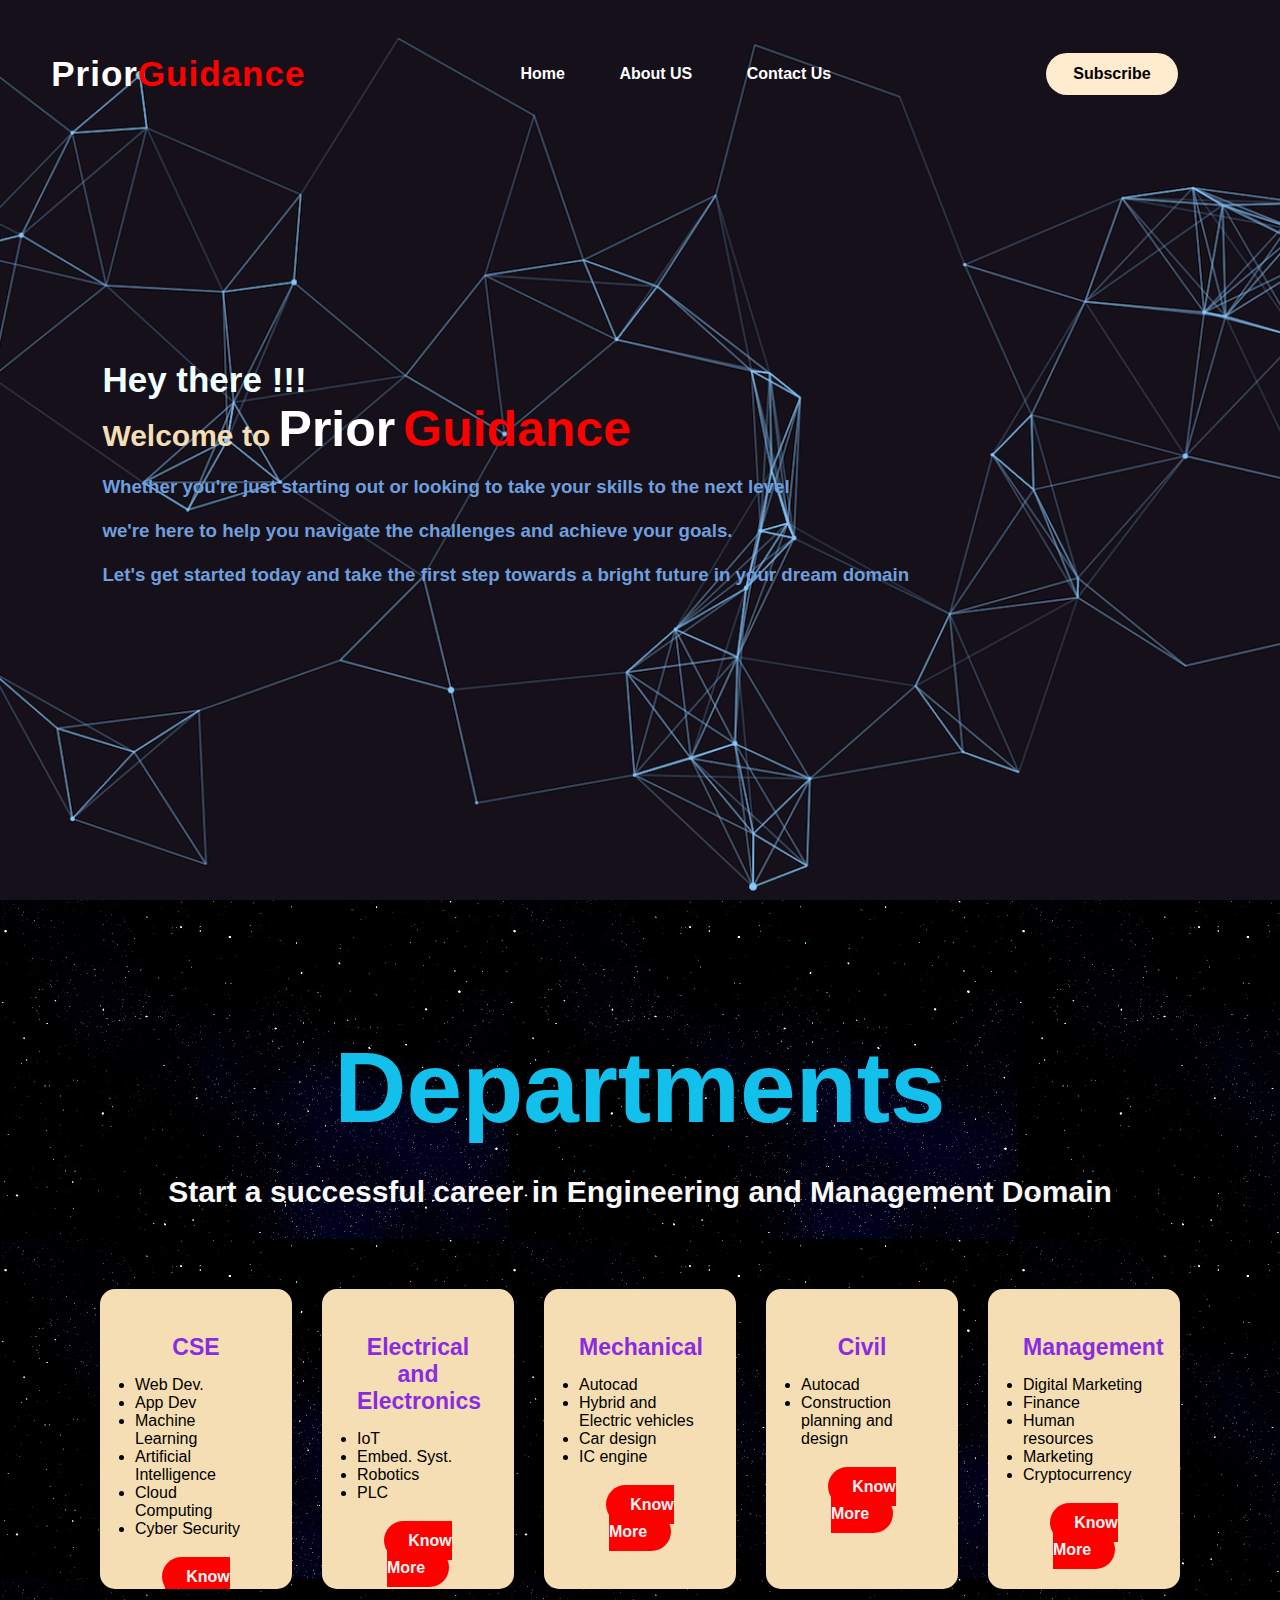
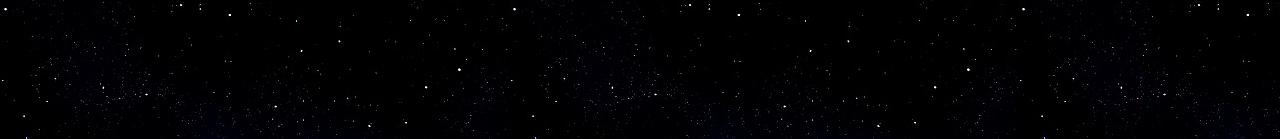
<file: index.html>
<!DOCTYPE html>
<html lang="en">
<head>
    <meta charset="UTF-8">
    <meta http-equiv="X-UA-Compatible" content="IE=edge">
    <meta name="viewport" content="width=device-width, initial-scale=1.0">
    <title>Prior Guidance website</title>
    <link rel = "icon" href = "logo.jpeg" type = "image/x-icon">
    <link rel="stylesheet" href="style.css">
</head>
<body>
    <div class="hero">
    <nav>
        <h2 class='logo'>Prior<span>Guidance</span></h2>
        <ul>
            <li><a href="#">Home</a></li>
            <li><a href="about.html">About US</a></li>
            <li><a href="contact.html">Contact Us</a></li>
        </ul>
        <a href="#" class="btn">Subscribe</a>
    </nav>
    <div class="content">
        <h2>Hey there !!!</h2>
        <h1>Welcome to <span>Prior</span> <span2> Guidance</span2> </h1>
        <br>
        <h3>Whether you're just starting out or looking to take your skills to the next level <br>
            <br>
            we're here to help you navigate the challenges and achieve your goals. <br>
            <br>
            Let's get started today and take the first step towards a bright future in your dream domain</h3>
    </div>
    </div>
    
<!-----Department section start-->
<div class="department">
    <div class ="title">
        <h2>Departments</h2>
    </div>
    <div class="tagline">
        <h2>Start a successful career in Engineering and Management Domain </h2>
    </div>
    <div class="Box">
        <div class="card">
            <i class="fa-solid fa-computer"></i>
            <h5>CSE</h5>
            <div class="pra">
                <li><a>Web Dev.</a></li>
                <li><a>App Dev</a></li>
                <li><a>Machine Learning</a></li>
                <li><a>Artificial Intelligence</a></li>
                <li><a>Cloud Computing</a></li>
                <li><a>Cyber Security</a></li>
                <p></p>
                <p></p>
                <p style="text-align: center;">
                    <a class="Button" href="cse.html" target="_blank">Know More</a>
                </p>
            </div>
        </div>

        <div class="card">
            <i class="fa-solid fa-network-wired"></i>            
            <h5>Electrical and Electronics</h5>
            <div class="pra">
                <li><a>IoT</a></li>
                <li><a>Embed. Syst.</a></li>
                <li><a>Robotics</a></li>
                <li><a>PLC</a></li>
                <p></p>
                <p></p>
                <p style="text-align: center;">
                    <a class="Button" href="ece.html" target="_blank">Know More</a>
                </p>
            </div>
        </div>

        <div class="card">
            <i class="fa-solid fa-car"></i>            
            <h5>Mechanical</h5>
            <div class="pra">
                <li><a>Autocad</a></li>
                <li><a>Hybrid and Electric vehicles</a></li>
                <li><a>Car design</a></li>
                <li><a>IC engine</a></li>
                <p></p>
                <p></p>
                <p></p>
                <p style="text-align: center;">
                    <a class="Button" href="mechanical.html" target="_blank">Know More</a>
                </p>
            </div>
        </div>

        <div class="card">
            <i class="fa-solid fa-dna"></i>            
            <h5>Civil</h5>
            <div class="pra">
                <li><a>Autocad</a></li>
                <li><a>Construction planning and design</a></li>
                
                <p></p>
                <p></p>
                <p style="text-align: center;">
                    <a class="Button" href="civil.html" target="_blank">Know More</a>
                </p>
            </div>
        </div>

        <div class="card">
            <i class="fa-solid fa-building"></i>            
            <h5>Management</h5>
            <div class="pra">
                <li><a>Digital Marketing</a></li>
                <li><a>Finance</a></li>
                <li><a>Human resources</a></li>
                <li><a>Marketing</a></li>
                <li><a>Cryptocurrency</a></li>
                <p></p>
                <p></p>
                <p style="text-align: center;">
                    <a class="Button" href="management.html" target="_blank">Know More</a>
                </p>
            </div>
        </div>  
    </div>
</div>
</body>
</html>
</file>
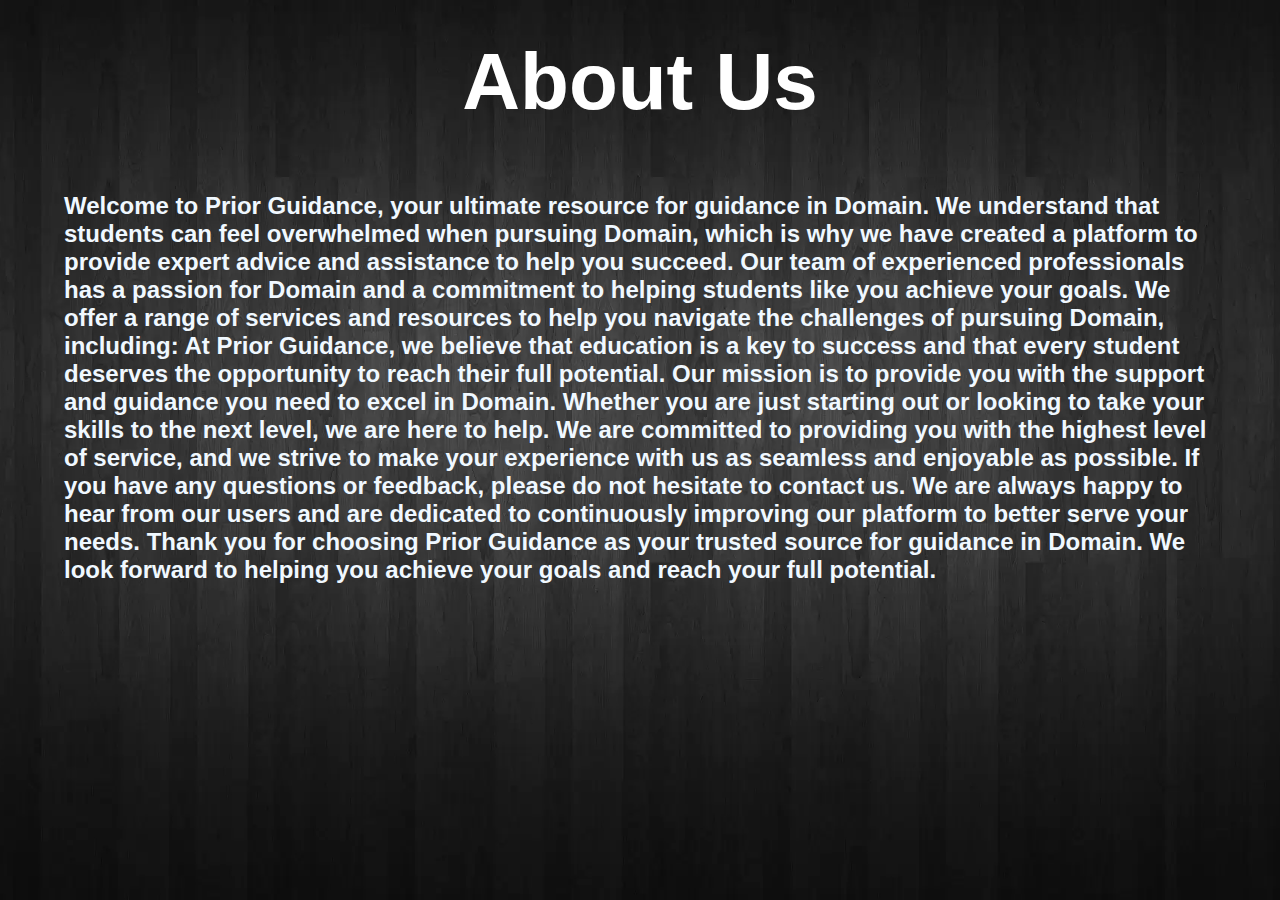
<file: about.html>
<!DOCTYPE html>
<html lang="en">
<head>
    <meta charset="UTF-8">
    <meta http-equiv="X-UA-Compatible" content="IE=edge">
    <meta name="viewport" content="width=device-width, initial-scale=1.0">
    <title>About Us </title>
    <style>
        body {
          font-family: cursive;
        }
        
        .glowtwo {
          font-size: 80px;
          color: #fff;
          text-align: center;
          animation: glow 1s ease-in-out infinite alternate;
        }
        
        @-webkit-keyframes glow {
          from {
            text-shadow: 0 0 10px #fff, 0 0 20px #fff, 0 0 30px rgb(29, 5, 38), 0 0 40px #231b22, 0 0 50px #a20edc, 0 0 60px #cc0ce1, 0 0 70px #8d23cb;
          }
          
          to {
            text-shadow: 0 0 20px #fff, 0 0 30px #830c12, 0 0 40px #102219, 0 0 50px #29a9ba, 0 0 60px #a31abe, 0 0 70px #44a3b0, 0 0 80px #1c5183;
          }
        }
        </style>
    <link rel="stylesheet" href="stylethree.css">

</head>
<body>
    <div class="about">
        <br>
        <br>
        <h1 class="glowtwo">About Us</h1>
        <h2>Welcome to Prior Guidance, your ultimate resource for guidance in Domain. We understand that students can feel overwhelmed when pursuing Domain, which is why we have created a platform to provide expert advice and assistance to help you succeed. Our team of experienced professionals has a passion for Domain and a commitment to helping students like you achieve your goals. We offer a range of services and resources to help you navigate the challenges of pursuing Domain, including: At Prior Guidance, we believe that education is a key to success and that every student deserves the opportunity to reach their full potential. Our mission is to provide you with the support and guidance you need to excel in Domain. Whether you are just starting out or looking to take your skills to the next level, we are here to help. We are committed to providing you with the highest level of service, and we strive to make your experience with us as seamless and enjoyable as possible. If you have any questions or feedback, please do not hesitate to contact us. We are always happy to hear from our users and are dedicated to continuously improving our platform to better serve your needs.

          Thank you for choosing Prior Guidance as your trusted source for guidance in Domain. We look forward to helping you achieve your goals and reach your full potential.</h2>
    </div>
</body>
</html>
</file>
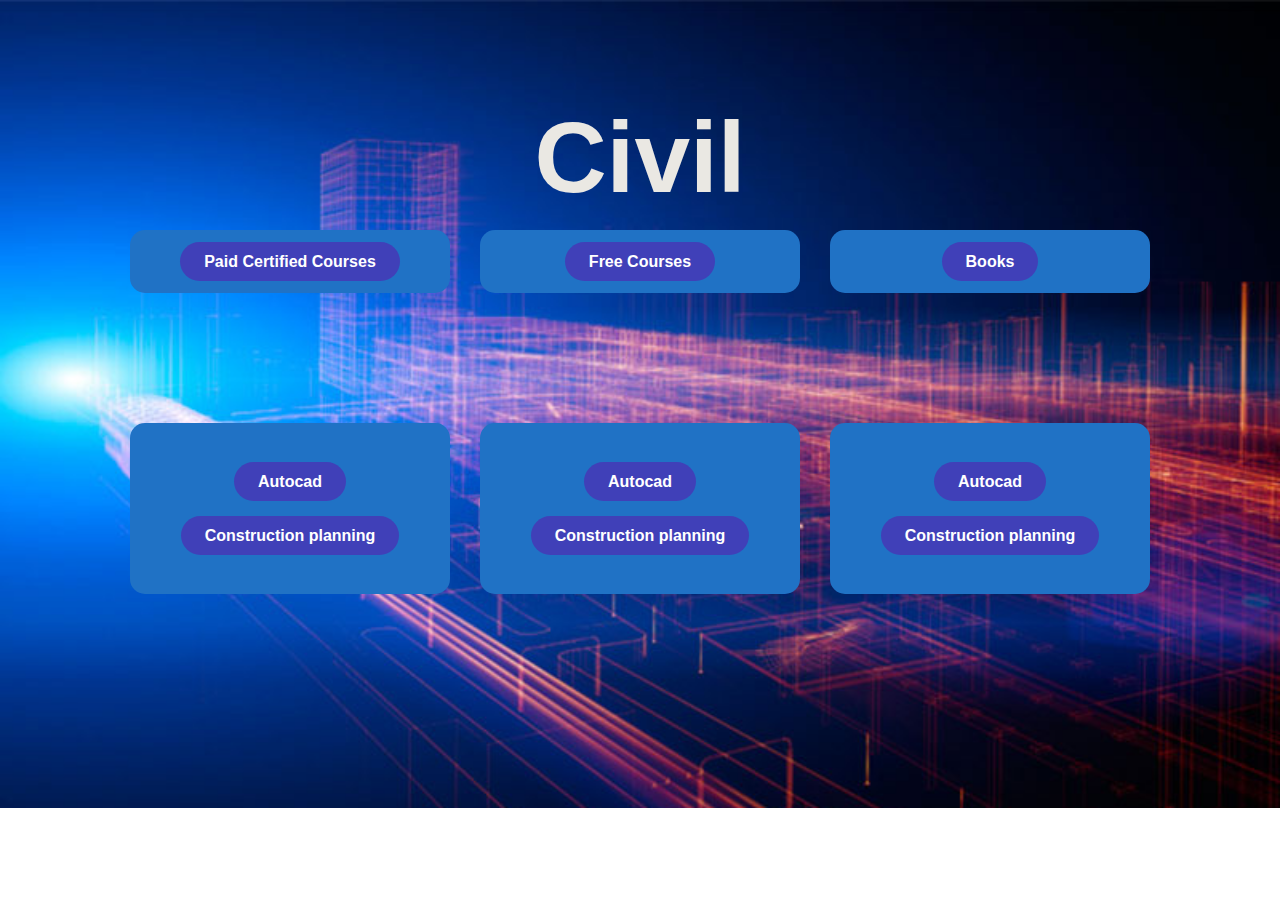
<file: civil.html>
<!DOCTYPE html>
<html lang="en">
<head>
    <meta charset="UTF-8">
    <meta http-equiv="X-UA-Compatible" content="IE=edge">
    <meta name="viewport" content="width=device-width, initial-scale=1.0">
    <title>Civil</title>
    <link rel = "icon" href = "logo.jpeg" type = "image/x-icon">

    <style>
        body {
          font-family: cursive;
        }
        
        .glow {
          font-size: 80px;
          color: #fff;
          text-align: center;
          animation: glow 1s ease-in-out infinite alternate;
        }
        
        @-webkit-keyframes glow {
          from {
            text-shadow: 0 0 10px #fff, 0 0 20px #fff, 0 0 30px #362785, 0 0 40px #2e89be, 0 0 50px #215370, 0 0 60px #751e97, 0 0 70px #ddcfdb;
          }
          
          to {
            text-shadow: 0 0 20px #fff, 0 0 30px #4228b8, 0 0 40px #5138c0, 0 0 50px #5215a7, 0 0 60px #220aa7, 0 0 70px #1d0867, 0 0 80px #241b87;
          }
        }
        </style>
    <link rel="stylesheet" href="styletwo.css">
</head>
<body>
    <div class="departmentcivil">
        <div class ="titletwo">
            <h2 class="glow">Civil</h2>
        </div>

        <div class="Boxthree">
          <div class="cardthree">
            <i class="fa-solid fa-computer"></i> 
            <div class="prathree">
              <p style="text-align: center;">
            <a class="Button">Paid Certified Courses</a>
          </p>
          </div>
          </div>
          <div class="cardthree">
            <i class="fa-solid fa-computer"></i> 
            <div class="prathree">
              <p style="text-align: center;">
            
            <a class="Button">Free Courses</a>
          </p>
          </div>
          </div>
          <div class="cardthree">
            <i class="fa-solid fa-computer"></i>
            <div class="prathree">
              <p style="text-align: center;">
            <a class="Button">Books</a>
          </p>
          </div>
          </div>
        </div>
        
        <div class="Boxtwo">
            <div class="cardtwo">
                <i class="fa-solid fa-computer"></i>                
                <div class="pratwo">
                    <p style="text-align: center;">
                    
                    <a class="Button" href="https://www.coursera.org/learn/civil-engineering-design-tools" target="_blank">Autocad</a>
                    <br>
                    <br>
                    <a class="Button" href="https://www.coursera.org/learn/construction-management" target="_blank">Construction planning</a>
                    
                    
                    
                    </p>
                </div>
            </div>  

            <div class="cardtwo">
                <i class="fa-solid fa-computer"></i>
                <div class="pratwo">
                    <p style="text-align: center;">
                        
                    <a class="Button" href="https://www.youtube.com/playlist?list=PLRnvXuX42lmy7UOJeuswdmk6WWgX6OidN" target="_blank">Autocad</a>
                    <br>
                    <br>
                    <a class="Button" href="https://www.youtube.com/playlist?list=PLRnvXuX42lmxMnN8jZxRoKDq51qGXV5FP" target="_blank">Construction planning</a>

                    </p>
                </div>
            </div> 

            <div class="cardtwo">
              <i class="fa-solid fa-computer"></i>
              <div class="pratwo">
                  <p style="text-align: center;">
                    
                    <a class="Button" href="#" target="_blank">Autocad</a>
                    <br>
                    <br>
                    <a class="Button" href="#" target="_blank">Construction planning</a>

                  </p>
              </div>
          </div> 
        </div>
    </div>

</body>
</html>
</file>
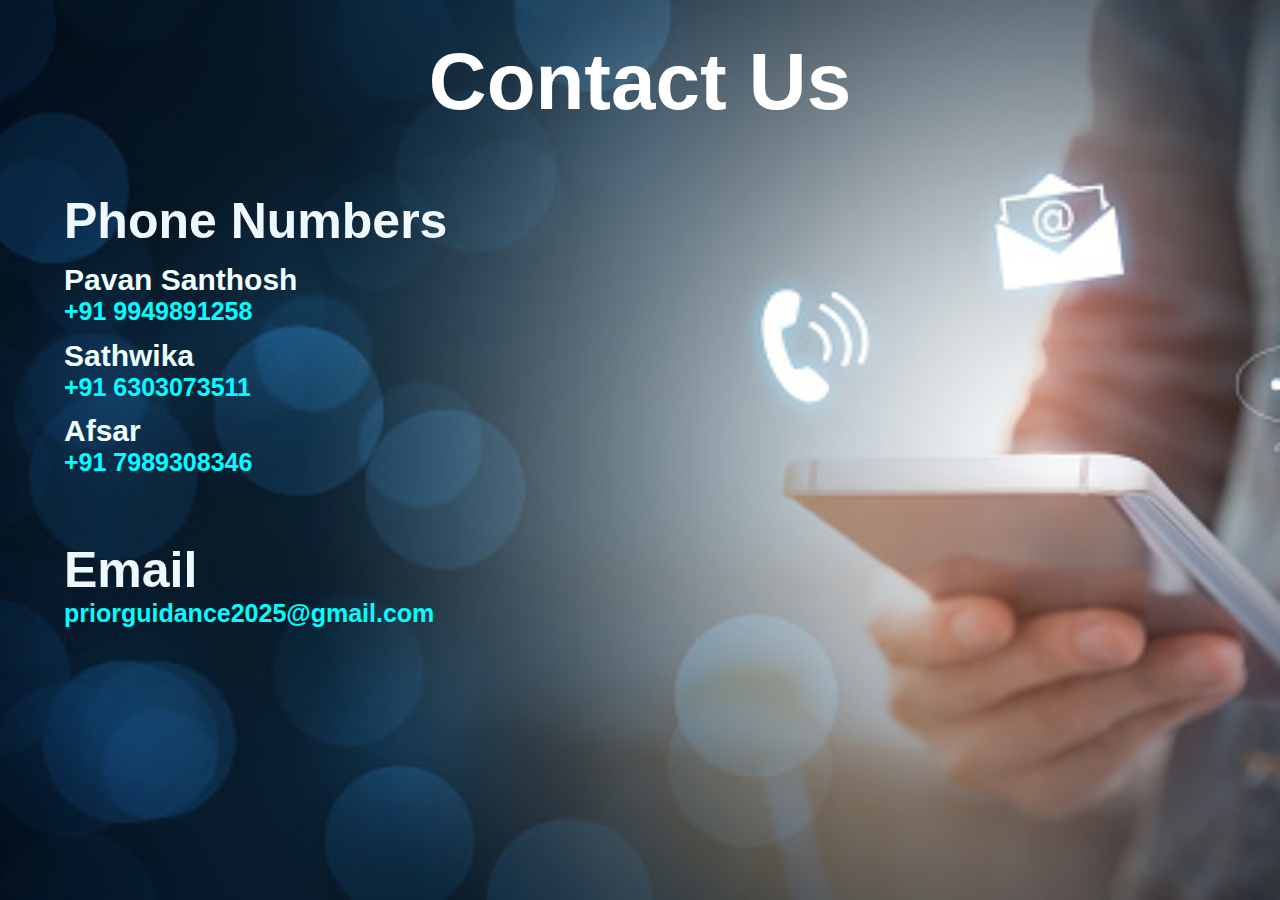
<file: contact.html>
<!DOCTYPE html>
<html lang="en">
<head>
    <meta charset="UTF-8">
    <meta http-equiv="X-UA-Compatible" content="IE=edge">
    <meta name="viewport" content="width=device-width, initial-scale=1.0">
    <title>Contact Us </title>
    <style>
        body {
          font-family: cursive;
        }
        
        .glowtwo {
          font-size: 80px;
          color: #fff;
          text-align: center;
          animation: glow 1s ease-in-out infinite alternate;
        }
        
        @-webkit-keyframes glow {
          from {
            text-shadow: 0 0 10px #fff, 0 0 20px #fff, 0 0 30px rgb(29, 5, 38), 0 0 40px #231b22, 0 0 50px #a20edc, 0 0 60px #cc0ce1, 0 0 70px #8d23cb;
          }
          
          to {
            text-shadow: 0 0 20px #fff, 0 0 30px #830c12, 0 0 40px #102219, 0 0 50px #29a9ba, 0 0 60px #a31abe, 0 0 70px #44a3b0, 0 0 80px #1c5183;
          }
        }
        </style>
    <link rel="stylesheet" href="contact.css">

</head>
<body>
    <div class="about">
        <br>
        <br>
        <h1 class="glowtwo">Contact Us</h1>
        <h2>Phone Numbers</h2>
        <h3>Pavan Santhosh</h3>
        <h4>+91 9949891258</h4>
        <h3>Sathwika</h3>
        <h4>+91 6303073511</h4>
        <h3>Afsar</h3>
        <h4>+91 7989308346</h4>
        <h2>Email</h2>
        <h4>priorguidance2025@gmail.com</h4>
    </div>
</body>
</html>
</file>
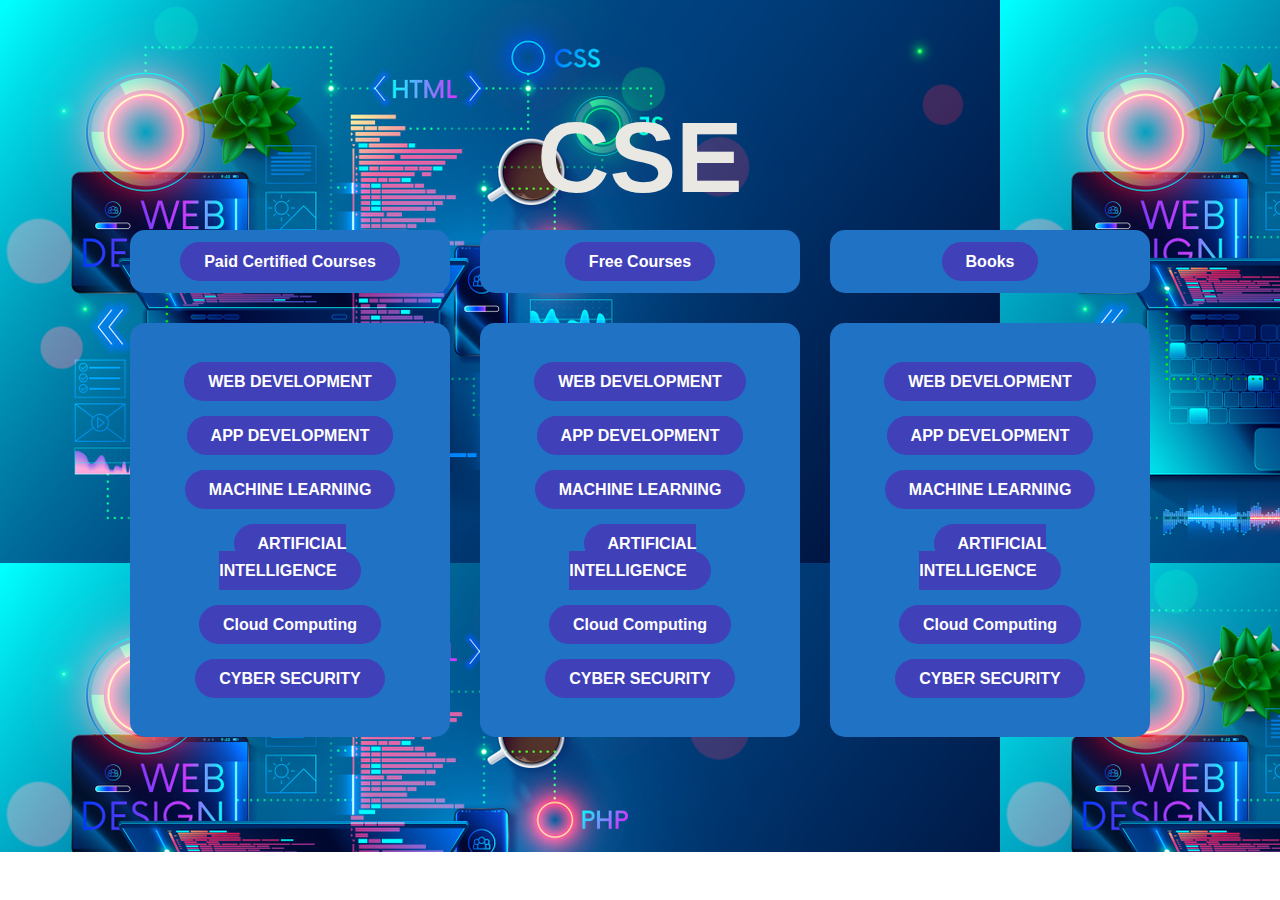
<file: cse.html>
<!DOCTYPE html>
<html lang="en">
<head>
    <meta charset="UTF-8">
    <meta http-equiv="X-UA-Compatible" content="IE=edge">
    <meta name="viewport" content="width=device-width, initial-scale=1.0">
    <title>CSE </title>
    <link rel = "icon" href = "logo.jpeg" type = "image/x-icon">

    <style>
        body {
          font-family: cursive;
        }
        
        .glow {
          font-size: 80px;
          color: #fff;
          text-align: center;
          animation: glow 1s ease-in-out infinite alternate;
        }
        
        @-webkit-keyframes glow {
          from {
            text-shadow: 0 0 10px #fff, 0 0 20px #fff, 0 0 30px #e60073, 0 0 40px #e60073, 0 0 50px #e60073, 0 0 60px #e60073, 0 0 70px #e60073;
          }
          
          to {
            text-shadow: 0 0 20px #fff, 0 0 30px #ff4da6, 0 0 40px #ff4da6, 0 0 50px #ff4da6, 0 0 60px #ff4da6, 0 0 70px #ff4da6, 0 0 80px #ff4da6;
          }
        }
        </style>
    <link rel="stylesheet" href="styletwo.css">
</head>
<body>
    <div class="departmenttwo">
        <div class ="titletwo">
            <h2 class="glow">CSE</h2>
        </div>

        <div class="Boxthree">
          <div class="cardthree">
            <i class="fa-solid fa-computer"></i> 
            <div class="prathree">
              <p style="text-align: center;">
            <a class="Button">Paid Certified Courses</a>
          </p>
          </div>
          </div>
          <div class="cardthree">
            <i class="fa-solid fa-computer"></i> 
            <div class="prathree">
              <p style="text-align: center;">
            
            <a class="Button">Free Courses</a>
          </p>
          </div>
          </div>
          <div class="cardthree">
            <i class="fa-solid fa-computer"></i>
            <div class="prathree">
              <p style="text-align: center;">
            <a class="Button">Books</a>
          </p>
          </div>
          </div>
        </div>
        
        <div class="Boxtwo">
            <div class="cardtwo">
                <i class="fa-solid fa-computer"></i>                
                <div class="pratwo">
                    <p style="text-align: center;">
                    

                  
                    <a class="Button" href="https://coursera.org/share/859d538af8acb2b7f6299b9e447a99cf" target="_blank">WEB DEVELOPMENT</a>
                    <br>
                    <br>
                    <a class="Button" href="https://coursera.org/share/d1c6b020e1d42b44c57f5e30225e17e1" target="_blank">APP DEVELOPMENT</a>
                    <br>
                    <br>
                    <a class="Button" href="https://coursera.org/share/ef70532a073a46e054902c80b161f085" target="_blank">MACHINE LEARNING</a>
                    <br>
                    <br>
                    <a class="Button" href="https://www.udemy.com/course/artificial-intelligence-az/" target="_blank">ARTIFICIAL INTELLIGENCE</a>
                    <br>
                    <br>
                    <a class="Button" href="https://www.udemy.com/course/introduction-to-cloud-computing-on-amazon-aws-for-beginners/" target="_blank">Cloud Computing</a>
                    <br>
                    <br>
                    <a class="Button" href="https://www.udemy.com/course/the-complete-internet-security-privacy-course-volume-1/" target="_blank">CYBER SECURITY</a>
                    <p></p>
                    <p></p>
                    </p>
                </div>
            </div>  

            <div class="cardtwo">
                <i class="fa-solid fa-computer"></i>
                <div class="pratwo">
                    <p style="text-align: center;">
                    <a class="Button" href="https://www.youtube.com/playlist?list=PLRnvXuX42lmy2EZ2x-U6XYzqenAZ9-8-w" target="_blank">WEB DEVELOPMENT</a>
                    <br>
                    <br>
                    <a class="Button" href="https://www.youtube.com/playlist?list=PLRnvXuX42lmyLtRtJe2YRiSLhZCW47Dxh" target="_blank">APP DEVELOPMENT</a>
                    <br>
                    <br>
                    <a class="Button" href="https://www.youtube.com/playlist?list=PLRnvXuX42lmwcGIYdgIpOKBJSmPC7bTCD" target="_blank">MACHINE LEARNING</a>
                    <br>
                    <br>
                    <a class="Button" href="https://www.youtube.com/playlist?list=PLRnvXuX42lmyajdXsvHPcdjnCCzikL0jY" target="_blank">ARTIFICIAL INTELLIGENCE</a>
                    <br>
                    <br>
                    <a class="Button" href="https://www.youtube.com/playlist?list=PLRnvXuX42lmxRZAmOK8NmTj-LjuSRv0km" target="_blank">Cloud Computing</a>
                    <br>
                    <br>
                    <a class="Button" href="https://www.youtube.com/playlist?list=PLRnvXuX42lmzmuEIkH94I93Gytu-ly7MQ" target="_blank">CYBER SECURITY</a>
                    <p></p>
                    <p></p>
                    </p>
                </div>
            </div> 

            <div class="cardtwo">
              <i class="fa-solid fa-computer"></i>
              <div class="pratwo">
                  <p style="text-align: center;">
                  <a class="Button" href="#">WEB DEVELOPMENT</a>
                  <br>
                  <br>
                  <a class="Button" href="#">APP DEVELOPMENT</a>
                  <br>
                  <br>
                  <a class="Button" href="#">MACHINE LEARNING</a>
                  <br>
                  <br>
                  <a class="Button" href="#">ARTIFICIAL INTELLIGENCE</a>
                  <br>
                  <br>
                  <a class="Button" href="#">Cloud Computing</a>
                  <br>
                  <br>
                  <a class="Button" href="#">CYBER SECURITY</a>
                  <p></p>
                  <p></p>
                  </p>
              </div>
          </div> 
        </div>
    </div>

</body>
</html>
</file>
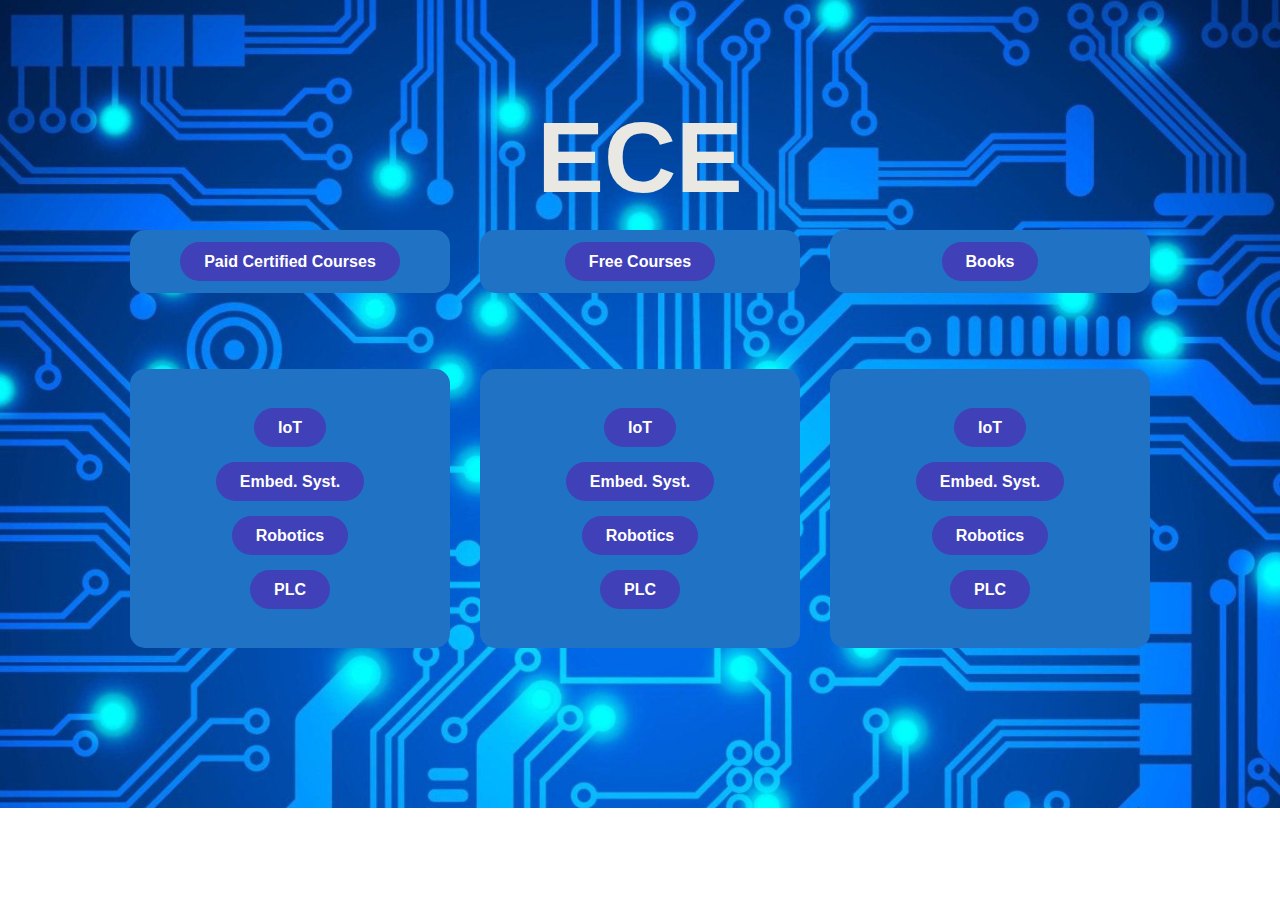
<file: ece.html>
<!DOCTYPE html>
<html lang="en">
<head>
    <meta charset="UTF-8">
    <meta http-equiv="X-UA-Compatible" content="IE=edge">
    <meta name="viewport" content="width=device-width, initial-scale=1.0">
    <title>ECE</title>
    <link rel = "icon" href = "logo.jpeg" type = "image/x-icon">

    <style>
        body {
          font-family: cursive;
        }
        
        .glow {
          font-size: 80px;
          color: #fff;
          text-align: center;
          animation: glow 1s ease-in-out infinite alternate;
        }
        
        @-webkit-keyframes glow {
          from {
            text-shadow: 0 0 10px #fff, 0 0 20px #fff, 0 0 30px #362785, 0 0 40px #2e89be, 0 0 50px #215370, 0 0 60px #751e97, 0 0 70px #ddcfdb;
          }
          
          to {
            text-shadow: 0 0 20px #fff, 0 0 30px #4228b8, 0 0 40px #5138c0, 0 0 50px #5215a7, 0 0 60px #220aa7, 0 0 70px #1d0867, 0 0 80px #241b87;
          }
        }
        </style>
    <link rel="stylesheet" href="styletwo.css">
</head>
<body>
    <div class="departmentece">
        <div class ="titletwo">
            <h2 class="glow">ECE</h2>
        </div>

        <div class="Boxthree">
          <div class="cardthree">
            <i class="fa-solid fa-computer"></i> 
            <div class="prathree">
              <p style="text-align: center;">
            <a class="Button">Paid Certified Courses</a>
          </p>
          </div>
          </div>
          <div class="cardthree">
            <i class="fa-solid fa-computer"></i> 
            <div class="prathree">
              <p style="text-align: center;">
            
            <a class="Button">Free Courses</a>
          </p>
          </div>
          </div>
          <div class="cardthree">
            <i class="fa-solid fa-computer"></i>
            <div class="prathree">
              <p style="text-align: center;">
            <a class="Button">Books</a>
          </p>
          </div>
          </div>
        </div>
        
        <div class="Boxtwo">
            <div class="cardtwo">
                <i class="fa-solid fa-computer"></i>                
                <div class="pratwo">
                    <p style="text-align: center;">
                    

                  
                    <a class="Button" href="https://www.coursera.org/learn/iot-architecture" target="_blank">IoT</a>
                    <br>
                    <br>
                    <a class="Button" href="https://www.udemy.com/course/microcontroller-embedded-c-programming/" target="_blank">Embed. Syst.</a>
                    <br>
                    <br>
                    <a class="Button" href="https://www.coursera.org/learn/robotics-flight" target="_blank">Robotics</a>
                    <br>
                    <br>
                    <a class="Button" href="https://www.udemy.com/course/from-wire-to-plc-a-to-z-compilation/" target="_blank">PLC</a>
                    
                    
                    </p>
                </div>
            </div>  

            <div class="cardtwo">
                <i class="fa-solid fa-computer"></i>
                <div class="pratwo">
                    <p style="text-align: center;">
                        <a class="Button" href="https://www.youtube.com/playlist?list=PLRnvXuX42lmyWuzneKetY1Cgks8DS5L1h" target="_blank">IoT</a>
                        <br>
                        <br>
                        <a class="Button" href="https://www.youtube.com/playlist?list=PLRnvXuX42lmywBVj4RrekJSKGuI3nYoO7" target="_blank">Embed. Syst.</a>
                        <br>
                        <br>
                        <a class="Button" href="https://www.youtube.com/playlist?list=PLRnvXuX42lmwcorchT_UrYJkMlf2lPk8C" target="_blank">Robotics</a>
                        <br>
                        <br>
                        <a class="Button" href="https://www.youtube.com/watch?v=d6sSKfCx1A0&list=PLDJvwEGpPRLZzgOEj-RmY41Ju-ER9tWID" target="_blank">PLC</a>
                    </p>
                </div>
            </div> 

            <div class="cardtwo">
              <i class="fa-solid fa-computer"></i>
              <div class="pratwo">
                  <p style="text-align: center;">
                    <a class="Button" href="#" target="_blank">IoT</a>
                    <br>
                    <br>
                    <a class="Button" href="#" target="_blank">Embed. Syst.</a>
                    <br>
                    <br>
                    <a class="Button" href="#" target="_blank">Robotics</a>
                    <br>
                    <br>
                    <a class="Button" href="#" target="_blank">PLC</a>
                  </p>
              </div>
          </div> 
        </div>
    </div>

</body>
</html>
</file>
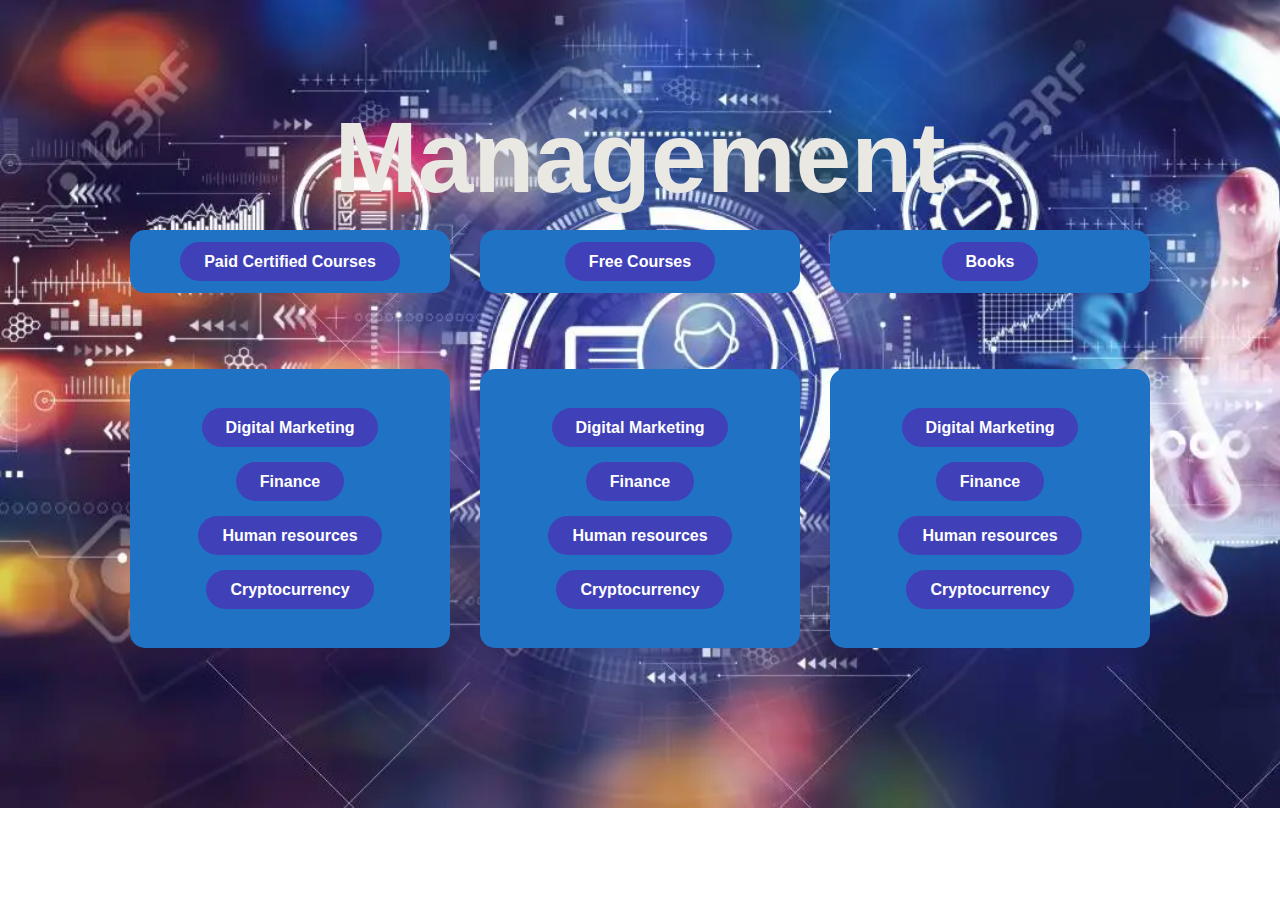
<file: management.html>
<!DOCTYPE html>
<html lang="en">
<head>
    <meta charset="UTF-8">
    <meta http-equiv="X-UA-Compatible" content="IE=edge">
    <meta name="viewport" content="width=device-width, initial-scale=1.0">
    <title>Management</title>
    <link rel = "icon" href = "logo.jpeg" type = "image/x-icon">

    <style>
        body {
          font-family: cursive;
        }
        
        .glow {
          font-size: 80px;
          color: #fff;
          text-align: center;
          animation: glow 1s ease-in-out infinite alternate;
        }
        
        @-webkit-keyframes glow {
          from {
            text-shadow: 0 0 10px #fff, 0 0 20px #fff, 0 0 30px #362785, 0 0 40px #2e89be, 0 0 50px #215370, 0 0 60px #751e97, 0 0 70px #ddcfdb;
          }
          
          to {
            text-shadow: 0 0 20px #fff, 0 0 30px #4228b8, 0 0 40px #5138c0, 0 0 50px #5215a7, 0 0 60px #220aa7, 0 0 70px #1d0867, 0 0 80px #241b87;
          }
        }
        </style>
    <link rel="stylesheet" href="styletwo.css">
</head>
<body>
    <div class="departmentmanagement">
        <div class ="titletwo">
            <h2 class="glow">Management</h2>
        </div>

        <div class="Boxthree">
          <div class="cardthree">
            <i class="fa-solid fa-computer"></i> 
            <div class="prathree">
              <p style="text-align: center;">
            <a class="Button">Paid Certified Courses</a>
          </p>
          </div>
          </div>
          <div class="cardthree">
            <i class="fa-solid fa-computer"></i> 
            <div class="prathree">
              <p style="text-align: center;">
            
            <a class="Button">Free Courses</a>
          </p>
          </div>
          </div>
          <div class="cardthree">
            <i class="fa-solid fa-computer"></i>
            <div class="prathree">
              <p style="text-align: center;">
            <a class="Button">Books</a>
          </p>
          </div>
          </div>
        </div>
        
        <div class="Boxtwo">
            <div class="cardtwo">
                <i class="fa-solid fa-computer"></i>                
                <div class="pratwo">
                    <p style="text-align: center;">
                    
                    <a class="Button" href="https://www.coursera.org/specializations/digital-marketing" target="_blank">Digital Marketing</a>
                    <br>
                    <br>
                    <a class="Button" href="https://www.coursera.org/learn/financial-markets" target="_blank">Finance</a>
                    <br>
                    <br>
                    <a class="Button" href="https://www.udemy.com/course/human-resource-planning-and-management/" target="_blank">Human resources</a>
                    <br>
                    <br>
                    <a class="Button" href="https://www.udemy.com/course/the-complete-cryptocurrency-course-more-than-5-courses-in-1/" target="_blank">Cryptocurrency</a>
                    
                    
                    </p>
                </div>
            </div>  

            <div class="cardtwo">
                <i class="fa-solid fa-computer"></i>
                <div class="pratwo">
                    <p style="text-align: center;">
                        
                        <a class="Button" href="https://www.youtube.com/playlist?list=PLRnvXuX42lmy1h7knwnYGNwjKooyMUXba" target="_blank">Digital Marketing</a>
                        <br>
                        <br>
                        <a class="Button" href="https://www.youtube.com/playlist?list=PLRnvXuX42lmzu3It8wgqoRYjT7p3kKd1V" target="_blank">Finance</a>
                        <br>
                        <br>
                        <a class="Button" href="https://www.youtube.com/watch?v=T7bSMzg7x-s&list=PL3Y_p3e-Lne31qsip5QPMjsEEYd0fqpKy" target="_blank">Human resources</a>
                        <br>
                        <br>
                        <a class="Button" href="https://www.youtube.com/playlist?list=PLRnvXuX42lmzdcpYAFwEHpFc-TAT42rip" target="_blank">Cryptocurrency</a>

                    </p>
                </div>
            </div> 

            <div class="cardtwo">
              <i class="fa-solid fa-computer"></i>
              <div class="pratwo">
                  <p style="text-align: center;">
                    
                    <a class="Button" href="#" target="_blank">Digital Marketing</a>
                    <br>
                    <br>
                    <a class="Button" href="#" target="_blank">Finance</a>
                    <br>
                    <br>
                    <a class="Button" href="#" target="_blank">Human resources</a>
                    <br>
                    <br>
                    <a class="Button" href="#" target="_blank">Cryptocurrency</a>

                  </p>
              </div>
          </div> 
        </div>
    </div>

</body>
</html>
</file>
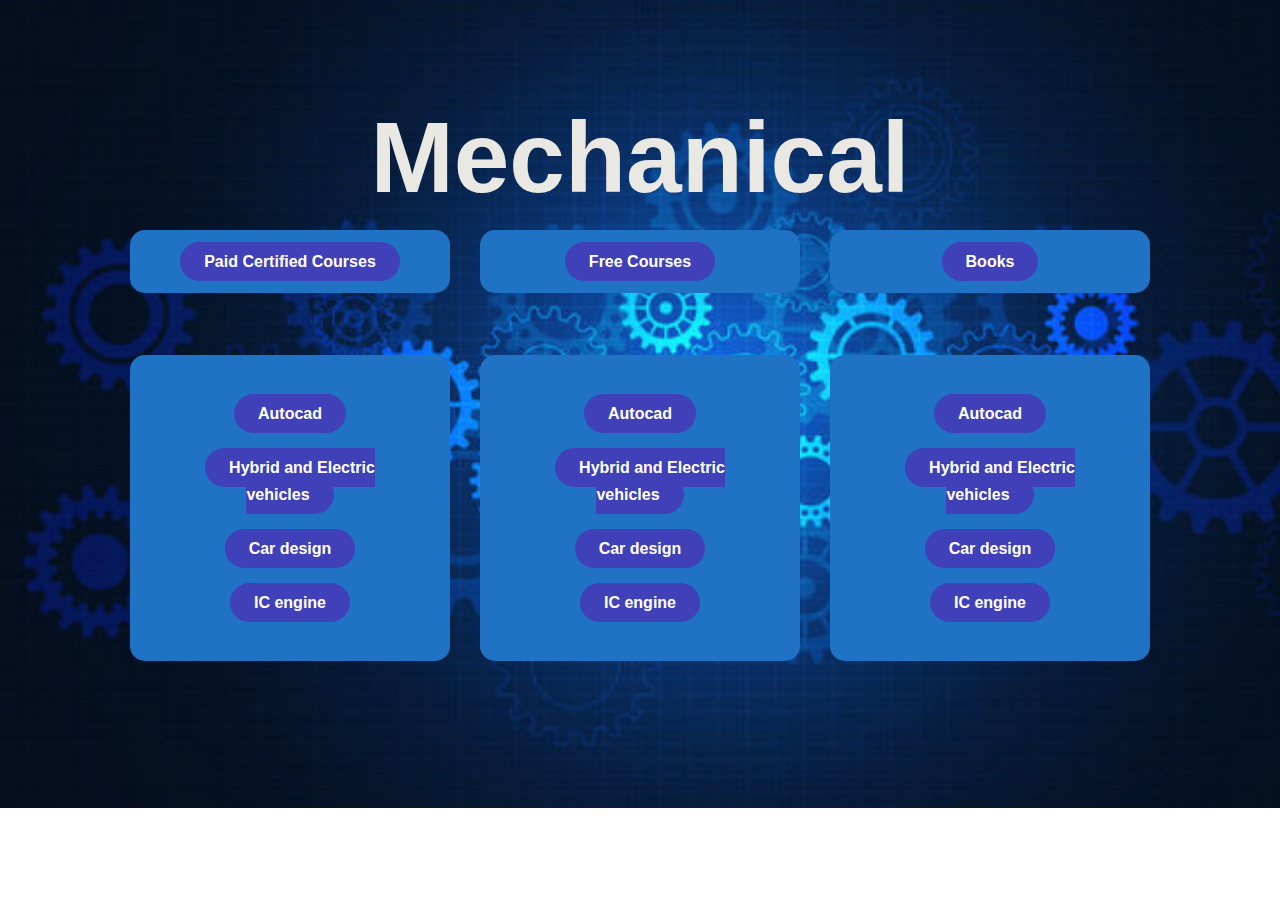
<file: mechanical.html>
<!DOCTYPE html>
<html lang="en">
<head>
    <meta charset="UTF-8">
    <meta http-equiv="X-UA-Compatible" content="IE=edge">
    <meta name="viewport" content="width=device-width, initial-scale=1.0">
    <title>Mechanical</title>
    <link rel = "icon" href = "logo.jpeg" type = "image/x-icon">

    <style>
        body {
          font-family: cursive;
        }
        
        .glow {
          font-size: 80px;
          color: #fff;
          text-align: center;
          animation: glow 1s ease-in-out infinite alternate;
        }
        
        @-webkit-keyframes glow {
          from {
            text-shadow: 0 0 10px #fff, 0 0 20px #fff, 0 0 30px #362785, 0 0 40px #2e89be, 0 0 50px #215370, 0 0 60px #751e97, 0 0 70px #ddcfdb;
          }
          
          to {
            text-shadow: 0 0 20px #fff, 0 0 30px #4228b8, 0 0 40px #5138c0, 0 0 50px #5215a7, 0 0 60px #220aa7, 0 0 70px #1d0867, 0 0 80px #241b87;
          }
        }
        </style>
    <link rel="stylesheet" href="styletwo.css">
</head>
<body>
    <div class="departmentmech">
        <div class ="titletwo">
            <h2 class="glow">Mechanical</h2>
        </div>

        <div class="Boxthree">
          <div class="cardthree">
            <i class="fa-solid fa-computer"></i> 
            <div class="prathree">
              <p style="text-align: center;">
            <a class="Button">Paid Certified Courses</a>
          </p>
          </div>
          </div>
          <div class="cardthree">
            <i class="fa-solid fa-computer"></i> 
            <div class="prathree">
              <p style="text-align: center;">
            
            <a class="Button">Free Courses</a>
          </p>
          </div>
          </div>
          <div class="cardthree">
            <i class="fa-solid fa-computer"></i>
            <div class="prathree">
              <p style="text-align: center;">
            <a class="Button">Books</a>
          </p>
          </div>
          </div>
        </div>
        
        <div class="Boxtwo">
            <div class="cardtwo">
                <i class="fa-solid fa-computer"></i>                
                <div class="pratwo">
                    <p style="text-align: center;">
                    

                  
                    <a class="Button" href="https://www.udemy.com/course/autocad-2018-course/" target="_blank">Autocad</a>
                    <br>
                    <br>
                    <a class="Button" href="https://www.udemy.com/course/electric-and-hybrid-vehicle-engineering/" target="_blank">Hybrid and Electric vehicles</a>
                    <br>
                    <br>
                    <a class="Button" href="https://www.udemy.com/course/design-sketching-car-side-view/" target="_blank">Car design</a>
                    <br>
                    <br>
                    <a class="Button" href="https://www.udemy.com/course/internal-combustion-engine-basics/" target="_blank">IC engine</a>
                    
                    
                    </p>
                </div>
            </div>  

            <div class="cardtwo">
                <i class="fa-solid fa-computer"></i>
                <div class="pratwo">
                    <p style="text-align: center;">
                        
                    <a class="Button" href="https://www.youtube.com/playlist?list=PLRnvXuX42lmy7UOJeuswdmk6WWgX6OidN" target="_blank">Autocad</a>
                    <br>
                    <br>
                    <a class="Button" href="https://www.youtube.com/watch?v=3emzFv7EBOY&list=PLSJZETVyEssniyF9TXc4uhcRaxOyKlmb9" target="_blank">Hybrid and Electric vehicles</a>
                    <br>
                    <br>
                    <a class="Button" href="https://www.youtube.com/watch?v=6O6Jzrj5HDs&list=PL_qYi3X0_AN5IFMFTvQhwVQpKeWEruDIN" target="_blank">Car design</a>
                    <br>
                    <br>
                    <a class="Button" href="https://www.youtube.com/watch?v=CO2StedJtAc&list=PLwdnzlV3ogoXHbVNKWL1BYOo_8PpyNtnC" target="_blank">IC engine</a>

                    </p>
                </div>
            </div> 

            <div class="cardtwo">
              <i class="fa-solid fa-computer"></i>
              <div class="pratwo">
                  <p style="text-align: center;">
                    
                    <a class="Button" href="#" target="_blank">Autocad</a>
                    <br>
                    <br>
                    <a class="Button" href="#" target="_blank">Hybrid and Electric vehicles</a>
                    <br>
                    <br>
                    <a class="Button" href="#" target="_blank">Car design</a>
                    <br>
                    <br>
                    <a class="Button" href="#" target="_blank">IC engine</a>

                  </p>
              </div>
          </div> 
        </div>
    </div>

</body>
</html>
</file>
<file: style.css>
*{
    padding: 0;
    margin: 0;
    font-family: 'Josefin Sans' , sans-serif;
    box-sizing: border-box;
}
.hero{
    background-color: aqua;
    height: 100vh;
    width: 100%;
    background-image: url("background2.jpeg");
    background-size: cover;
    background-position: center;

}
nav{
    display: flex;
    align-items: center;
    justify-content: space-between;
    padding-top: 45px;
    padding-left: 4%;
    padding-right: 8%;
}
.logo{
    color: white;
    font-size: 35px;
    letter-spacing: 1px;
    cursor: pointer;
}
span{
    color: red;
}
nav ul li{
    list-style-type: none;
    display: inline-block;
    padding: 20px 25px;
}
nav ul li a{
    color: white;
    text-decoration: none;
    font-weight: bold;
    text-transform: capitalize;
}
nav ul li a:hover{
    color: red;
    transition: .2s;
}
.btn{
    background-color: blanchedalmond ;
    color: black;
    text-decoration: none;
    font-weight: bold;
    border: 2px solid transparent;
    padding: 10px 25px;
    border-radius: 30px;
    transition: transform .4s;
}
.btn:hover{
    transform: scale(1.1)
}

.content{
    position: absolute;
    color: aqua;
    top: 40%;
    left: 8%;
    right: 10%;
}



.content h2{
    color: azure;
    font-size: 35px;
}
.content h1{
    color: wheat;
    font-size: 30px;
}
.content span{
    color: white;
    font-size: 50px;
    margin-bottom: 25px;
    margin-top: 25px;
}
.content span2{
    color: red;
    font-size: 50px;
    margin-bottom: 25px;
    margin-top: 25px;
}
.content h3{
    margin-right: 5%;
    color: rgb(110, 159, 223);
}



.department{
    background: #101010;
    background-image: url("background4.jpeg");
    width: 100%;
    padding: 100px 0px;
}

.title h2{
    color: rgb(19, 192, 235);
    font-size: 100px;
    width: 1130px;
    margin: 30px auto;
    text-align: center;
}

.tagline{
    color: rgb(249, 249, 249);
    font-size: 20px;
    text-align: center;
    margin: 30px auto;
}

.Box{
    display: flex;
    justify-content: center;
    align-items: center;
    min-height: 400px;
}

.card{
    height: 300px;
    width: 15%;
    padding: 20px 35px;
    background: wheat;
    border-radius: 15px;
    margin: 15px;
    position: relative;
    overflow: hidden;
    text-align: left;
}

.card i{
    font-size: 50px;
    display: block;
    text-align: center;
    margin: 25px 5px;
    color: red;
}

h5{
    color: blueviolet;
    font-size: 23px;
    margin-bottom: 15px;
    text-align: center;

}

.pra p{
    color: brown;
    font-size: 16px;
    line-height: 27px;
    line-height: 27px;
    margin-bottom: 25px;
}

.card .Button{
    background-color: red;
    color: whitesmoke;
    text-decoration: none;
    border: 2px solid transparent;
    font-weight: bold;
    padding: 9px 22px;
    border-radius: 30px;
    transition: .1s;
    
}
</file>
<file: stylethree.css>
*{
    padding: 0;
    margin: 0;
    font-family: 'Josefin Sans' , sans-serif;
    box-sizing: border-box;
}
.about{
    background-color: aqua;
    height: 100vh;
    width: 100%;
    background-image: url("background7.jpeg");
    background-size: cover;
    background-position: center;


}


.about h2{
    margin-top: 5%;
    margin-right: 5%;
    margin-left: 5%;
    color: aliceblue;
}
</file>
<file: styletwo.css>
*{
    padding: 0;
    margin: 0;
    font-family: 'Josefin Sans' , sans-serif;
    box-sizing: border-box;
}


.departmenttwo{
    background: #101010;
    background-image: url("background5.jpeg");
    width: 100%;
    padding: 100px 0px;
}

.departmentece{
    background: #101010;
    background-image: url("background9.jpeg");
    background-size: cover;
    width: 100%;
    padding: 100px 0px;
}

.departmentmech{
    background: #101010;
    background-image: url("background10.jpeg");
    background-size: cover;
    width: 100%;
    padding: 100px 0px;
}

.departmentmanagement{
    background: #101010;
    background-image: url("background11.jpeg");
    background-size: cover;
    width: 100%;
    padding: 100px 0px;
}

.departmentcivil{
    background: #101010;
    background-image: url("background12.jpeg");
    background-size: cover;
    width: 100%;
    padding: 100px 0px;
}




.titletwo h2{
    color: rgb(234, 232, 227);
    font-size: 100px;
    width: 1130px;
    margin: 0px auto;
    text-align: center;
}

.heading{
    display: flex;
    justify-content: center;
    align-items: center;
    min-height: 10px;
}

.Boxthree{
    display: flex;
    justify-content: center;
    align-items: center;
    min-height: 40px;
}

.Boxtwo{
    display: flex;
    justify-content: center;
    align-items: center;
    min-height: 400px;
}

.cardtwo{
    height: 50%;
    width: 25%;
    padding: 20px 35px;
    background: rgb(32, 114, 197);
    border-radius: 15px;
    margin: 15px;
    position: relative;
    overflow: hidden;
    text-align: left;
}

.cardthree{
    height: 50%;
    width: 25%;
    padding: 3px 5px;
    background: rgb(32, 114, 197);
    border-radius: 15px;
    margin: 15px;
    position: relative;
    overflow: hidden;
    text-align: left;
}

.cardtwo i{
    font-size: 50px;
    display: block;
    text-align: center;
    margin: 25px 5px;
    color: rgb(235, 26, 166);
}

.cardthree i{
    font-size: 50px;
    display: block;
    text-align: center;
    margin: 15px 5px;
    color: rgb(92, 26, 235);
}

h5{
    color: blueviolet;
    font-size: 23px;
    margin-bottom: 15px;
    text-align: center;

}

.Boxtwo p{
    color: palevioletred;
    font-size: 16px;
    line-height: 27px;
    line-height: 27px;
    margin-bottom: 25px;
}

.Boxthree p{
    color: rgb(222, 136, 23);
    font-size: 16px;
    line-height: 27px;
    line-height: 27px;
    margin-bottom: 15px;
}


.Boxtwo .Button{
    background-color: rgb(64, 64, 184);
    color: white;
    text-decoration: none;
    border: 2px solid transparent;
    font-weight: bold;
    padding: 9px 22px;
    border-radius: 30px;
    transition: .1s;
}

.Boxthree .Button{
    background-color: rgb(64, 64, 184);
    color: white;
    text-decoration: none;
    border: 2px solid transparent;
    font-weight: bold;
    padding: 9px 22px;
    border-radius: 30px;
    transition: .1s;
}
</file>
<file: contact.css>
*{
    padding: 0;
    margin: 0;
    font-family: 'Josefin Sans' , sans-serif;
    box-sizing: border-box;
}
.about{
    background-color: aqua;
    height: 100vh;
    width: 100%;
    background-image: url("background8.jpeg");
    background-size: cover;
    background-position: center;


}

.about h2{
    margin-top: 5%;
    margin-right: 5%;
    margin-left: 5%;
    color: aliceblue;
    font-size: 50px;

}
.about h3{
    margin-top: 1%;
    color: azure;
    margin-left: 5%;
    font-size: 30px;
}

.about h4{
    margin-left: 5%;
    font-size: 25px;
    color: aqua;
}
</file>
